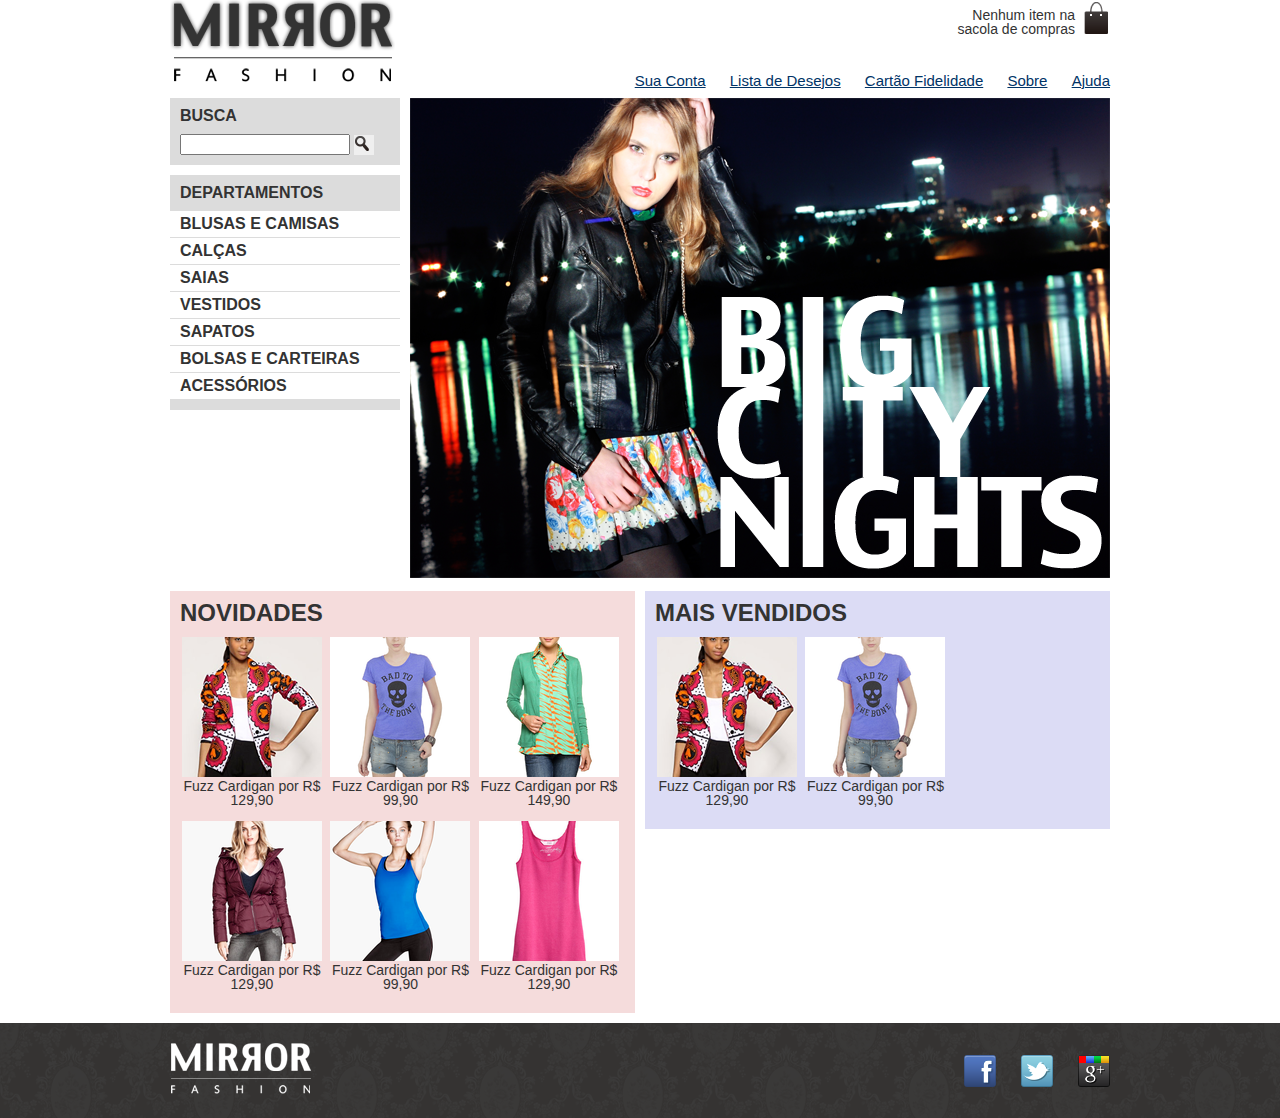
<file: index.html>
<!DOCTYPE html>
<html lang="en">

<head>
    <meta charset="UTF-8">
    <meta name="viewport" content="width=device-width">
    <title>Mirror Fashion</title>
    <link rel="stylesheet" href="css/reset.css">
    <link rel="stylesheet" href="css/estilos.css">
</head>

<body>
    
    <header class="container">
        <h1><img src="img/logo.png" alt="Logo da Mirror Fashion"></h1>
        <p class="sacola">
            Nenhum item na sacola de compras
        </p>
        <nav class="menu-opcoes">
            <ul>
                <li><a href="#">Sua Conta</a></li>
                <li><a href="#">Lista de Desejos</a></li>
                <li><a href="#">Cartão Fidelidade</a></li>
                <li><a href="sobre.html">Sobre</a></li>
                <li><a href="#">Ajuda</a></li>
            </ul>
        </nav>
    </header>
    <div class="container destaque">
        <section class="busca">
            <h2>Busca</h2>
            <form>
                <input type="search">
                <button>Buscar</button>
            </form>
        </section>
        <!-- fim .busca -->
        <section class="menu-departamentos">
            <h2>Departamentos</h2>
            <nav>
                <ul>
                    <li><a href="#">Blusas e Camisas</a></li>
                    <li><a href="#">Calças</a></li>
                    <li><a href="#">Saias</a></li>
                    <li><a href="#">Vestidos</a></li>
                    <li><a href="#">Sapatos</a></li>
                    <li><a href="#">Bolsas e Carteiras</a></li>
                    <li><a href="#">Acessórios</a></li>
                </ul>
            </nav>
        </section>
        <!-- fim .menu-departamentos -->
        <section class="banner-destaque">
            <figure>
                <img src="img/destaque-home.png" alt="Promoção: Big City Night">
            </figure>
        </section>
        <!-- fim .banner-destaque -->
    </div>
    <!-- fim .container .destaque -->
    <div class="container paineis">
        <!-- os paineis de novidades e mais vendidos entrarão aqui dentro -->
        <section class="painel novidades">
            <h2>Novidades</h2>
            <ol>
                <!-- primeiro produto -->
                <li>
                    <a href="produto.html">
                        <figure>
                            <img src="img/produtos/miniatura1.png" alt="miniatura1">
                            <figcaption>Fuzz Cardigan por R$ 129,90</figcaption>
                        </figure>
                    </a>
                </li>
                <!-- fim do primeiro produto -->
                <!-- segundo produto -->
                <li>
                    <a href="produto.html">
                        <figure>
                            <img src="img/produtos/miniatura2.png" alt="miniatura2">
                            <figcaption>Fuzz Cardigan por R$ 99,90</figcaption>
                        </figure>
                    </a>
                </li>
                <!-- fim do segundo produto -->
                <!-- terceiro produto -->
                <li>
                    <a href="produto.html">
                        <figure>
                            <img src="img/produtos/miniatura3.png" alt="miniatura3">
                            <figcaption>Fuzz Cardigan por R$ 149,90</figcaption>
                        </figure>
                    </a>
                </li>
                <!-- fim do terceiro produto -->
                <!-- quarto produto -->
                <li>
                    <a href="produto.html">
                        <figure>
                            <img src="img/produtos/miniatura4.png" alt="miniatura4">
                            <figcaption>Fuzz Cardigan por R$ 129,90</figcaption>
                        </figure>
                    </a>
                </li>
                <!-- fim do quarto produto -->
                <!-- quinto produto -->
                <li>
                    <a href="produto.html">
                        <figure>
                            <img src="img/produtos/miniatura5.png" alt="miniatura5">
                            <figcaption>Fuzz Cardigan por R$ 99,90</figcaption>
                        </figure>
                    </a>
                </li>
                <!-- fim do quinto produto -->
                <!-- sexto produto -->
                <li>
                    <a href="produto.html">
                        <figure>
                            <img src="img/produtos/miniatura6.png" alt="miniatura6">
                            <figcaption>Fuzz Cardigan por R$ 129,90</figcaption>
                        </figure>
                    </a>
                </li>
                <!-- fim do sexto produto -->
                <!-- coloque mais produtos aqui! -->
            </ol>
        </section>
        <section class="painel mais-vendidos">
            <h2>Mais Vendidos</h2>
            <ol>
                <ol>
                    <!-- primeiro produto -->
                    <li>
                        <a href="produto.html">
                            <figure>
                                <img src="img/produtos/miniatura1.png" alt="miniatura1">
                                <figcaption>Fuzz Cardigan por R$ 129,90</figcaption>
                            </figure>
                        </a>
                    </li>
                    <!-- fim do primeiro produto -->
                    <!-- segundo produto -->
                    <li>
                        <a href="produto.html">
                            <figure>
                                <img src="img/produtos/miniatura2.png" alt="miniatura2">
                                <figcaption>Fuzz Cardigan por R$ 99,90</figcaption>
                            </figure>
                        </a>
                    </li>
                    <!-- fim do segundo produto -->

                </ol>
            </ol>
        </section>
    </div>
    <!-- fim .container .paineis -->
    <footer>
        <div class="container">
            <img src="img/logo-rodape.png" alt="Logo da Mirror Fashion">
            <ul class="social">
                <li><a href="http://facebook.com/mirrorfashion">Facebook</a></li>
                <li><a href="http://twitter.com/mirrorfashion">Twitter</a></li>
                <li><a href="http://plus.google.com/mirrorfashion">Google+</a></li>
            </ul>
        </div>
    </footer>

</body>

</html>
</file>
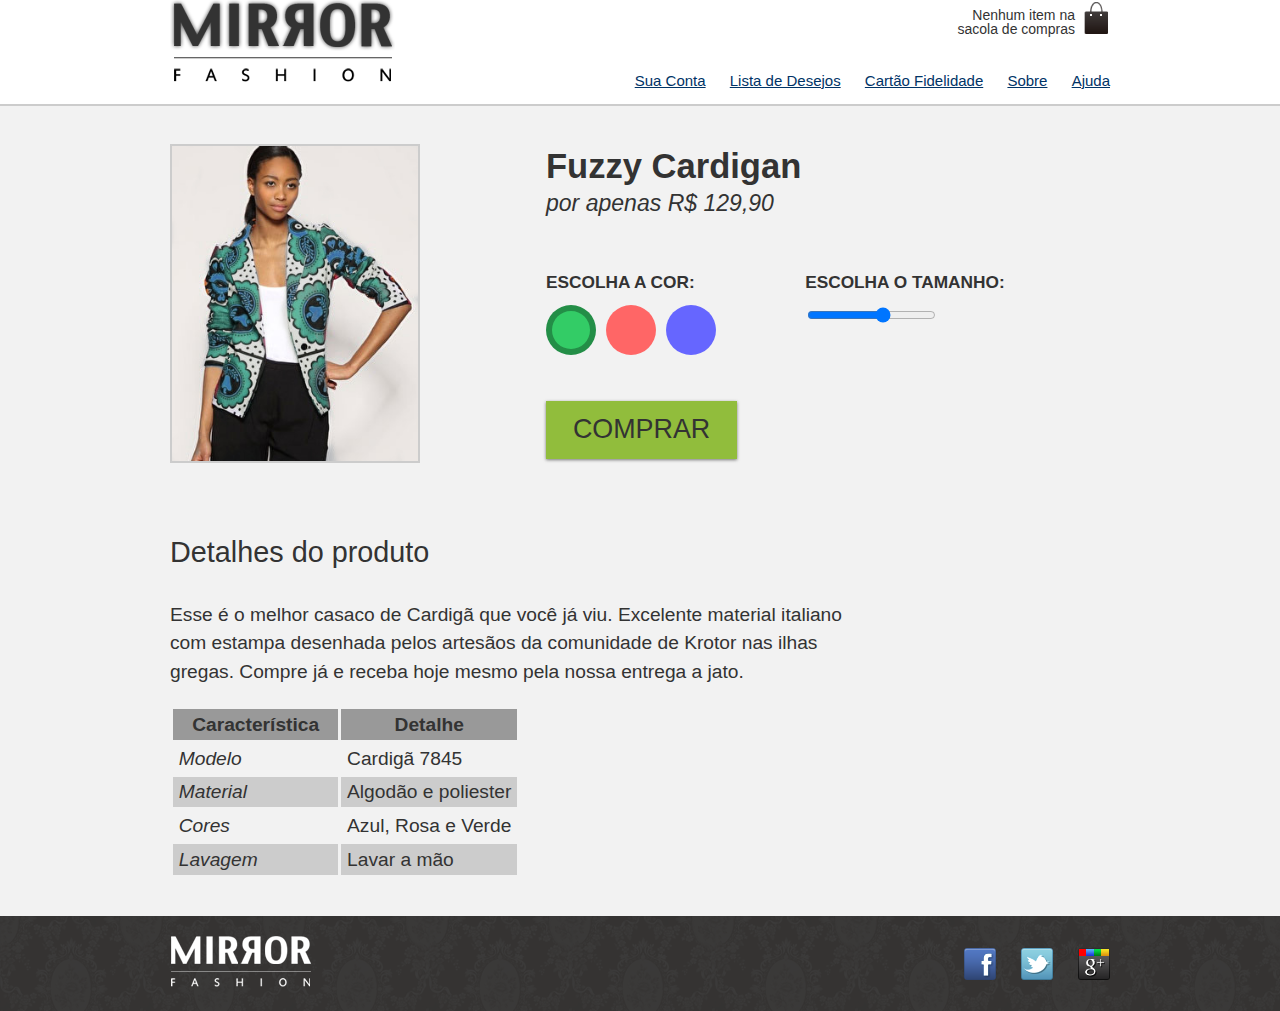
<file: produto.html>
<!DOCTYPE html>
<html>

<head>
    <meta charset="utf-8">
    <meta name="viewport" content="width=device-width">
    <title>Mirror Fashion</title>
    <link rel="stylesheet" href="css/reset.css">
    <link rel="stylesheet" href="css/estilos.css">
    <link rel="stylesheet" href="css/produto.css">
</head>

<body>

    <header class="container">
        <h1>
            <img src="img/logo.png" alt="Logo da Mirror Fashion">
        </h1>
        <p class="sacola">
            Nenhum item na sacola de compras
        </p>
        <nav class="menu-opcoes">
            <ul>
                <li><a href="#">Sua Conta</a></li>
                <li><a href="#">Lista de Desejos</a></li>
                <li><a href="#">Cartão Fidelidade</a></li>
                <li><a href="sobre.html">Sobre</a></li>
                <li><a href="#">Ajuda</a></li>
            </ul>
        </nav>
    </header>
    <!-- adicionar o conteúdo da página -->

    <div class="produto-back">
        <div class="container">
            <div class="produto">
                <h1>Fuzzy Cardigan</h1>
                <p>por apenas R$ 129,90</p>
                <form>
                    <fieldset class="cores">
                        <legend>Escolha a cor:</legend>
                        <input type="radio" name="cor" value="verde" id="verde" checked>
                        <label for="verde">
                            <img src="img/produtos/foto1-verde.png" alt="Produto na cor verde">
                        </label>
                        <input type="radio" name="cor" value="rosa" id="rosa">
                        <label for="rosa">
                            <img src="img/produtos/foto1-rosa.png" alt="Produto na cor rosa">
                        </label>
                        <input type="radio" name="cor" value="azul" id="azul">
                        <label for="azul">
                            <img src="img/produtos/foto1-azul.png" alt="Produto na cor azul">
                        </label>
                    </fieldset>
                    <fieldset class="tamanhos">
                        <legend>Escolha o tamanho:</legend>
                        <input type="range" min="36" max="46" value="42" step="2" name="tamanho" id="tamanho">
                    </fieldset>
                    <button class="comprar">Comprar</button>
                </form>
            </div>
            <div class="detalhes">
                <h2>Detalhes do produto</h2>
                <p>Esse é o melhor casaco de Cardigã que você já viu. Excelente
                    material italiano com estampa desenhada pelos artesãos da
                    comunidade de Krotor nas ilhas gregas. Compre já e receba hoje
                    mesmo pela nossa entrega a jato.</p>
                <table>
                    <thead>
                        <tr>
                            <th>Característica</th>
                            <th>Detalhe</th>
                        </tr>
                    </thead>
                    <tbody>
                        <tr>
                            <td>Modelo</td>
                            <td>Cardigã 7845</td>
                        </tr>
                        <tr>
                            <td>Material</td>
                            <td>Algodão e poliester</td>
                        </tr>
                        <tr>
                            <td>Cores</td>
                            <td>Azul, Rosa e Verde</td>
                        </tr>
                        <tr>
                            <td>Lavagem</td>
                            <td>Lavar a mão</td>
                        </tr>
                    </tbody>
                </table>
            </div>
        </div>
    </div>

    <footer>
        <div class="container">
            <img src="img/logo-rodape.png" alt="Logo da Mirror Fashion">
            <ul class="social">
                <li><a href="http://facebook.com/mirrorfashion">Facebook</a></li>
                <li><a href="http://twitter.com/mirrorfashion">Twitter</a></li>
                <li><a href="http://plus.google.com/mirrorfashion">Google+</a></li>
            </ul>
        </div>
    </footer>

</body>

</html>
</file>
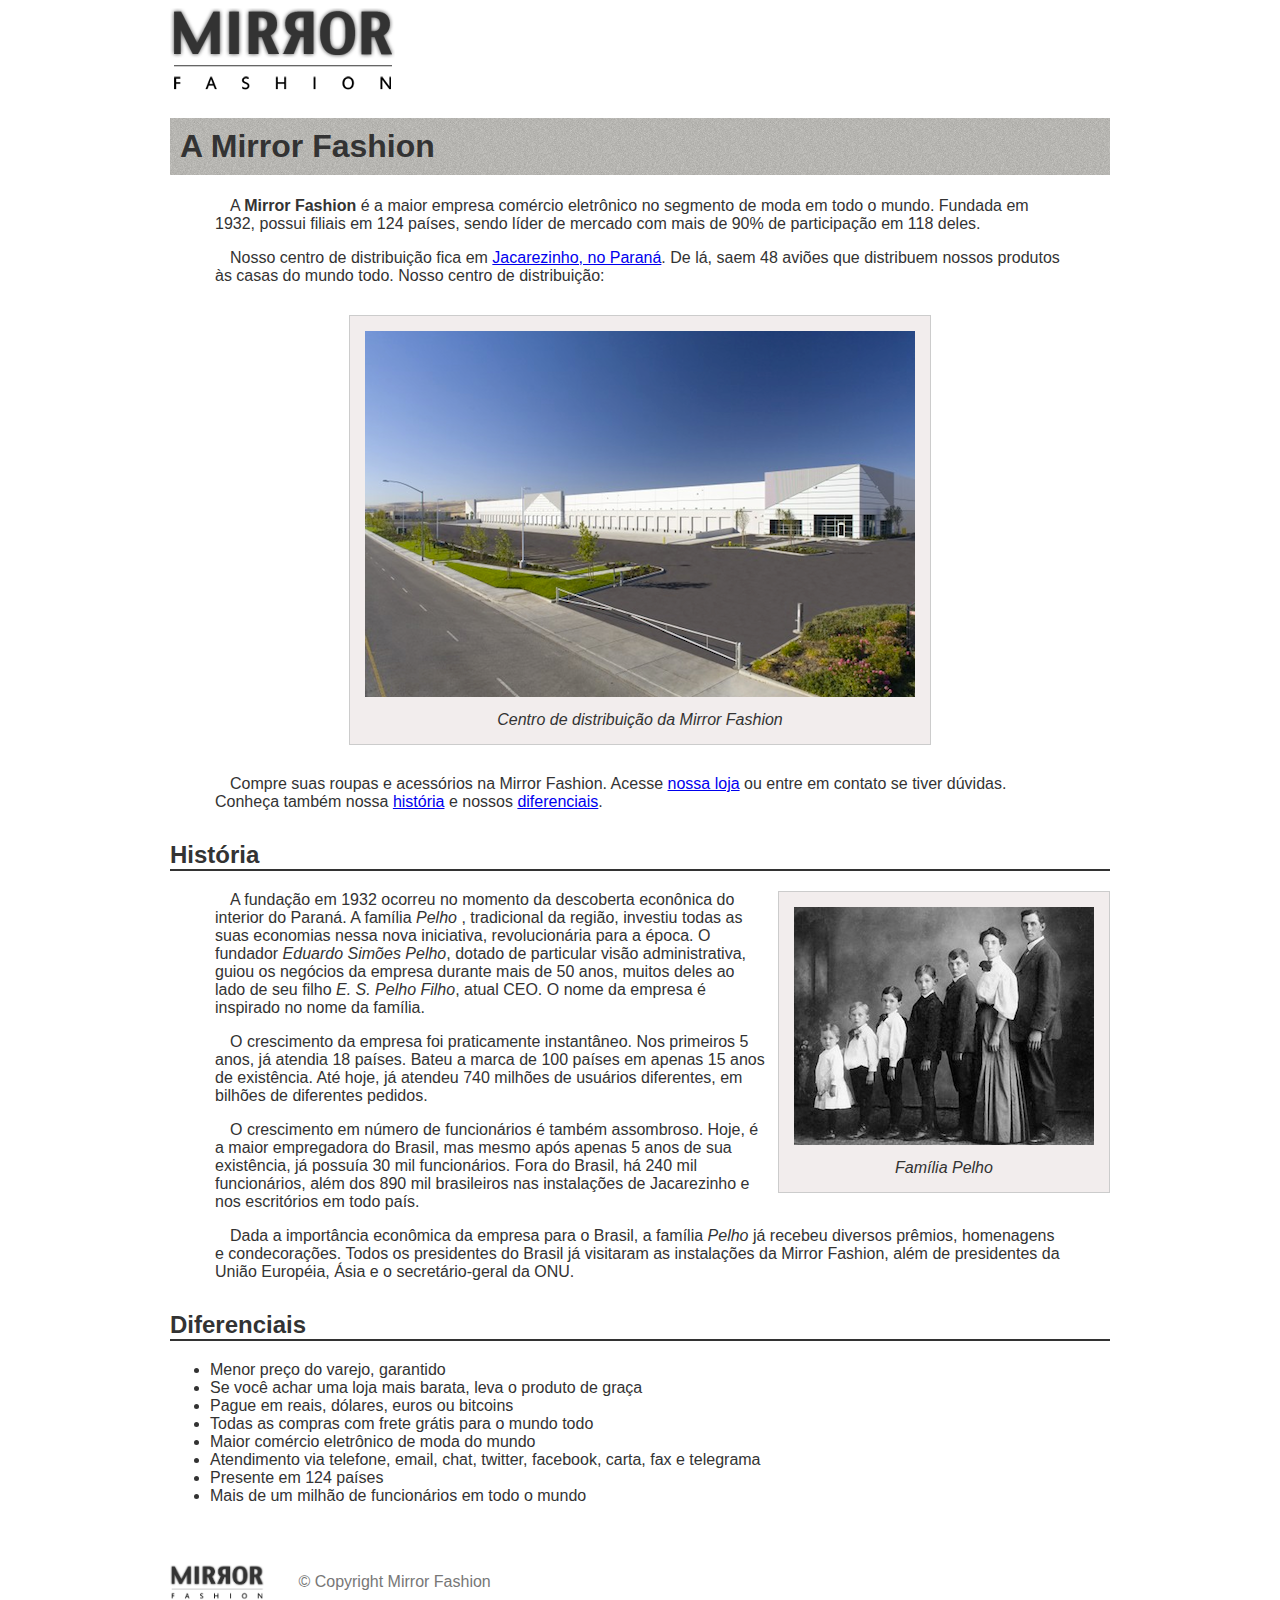
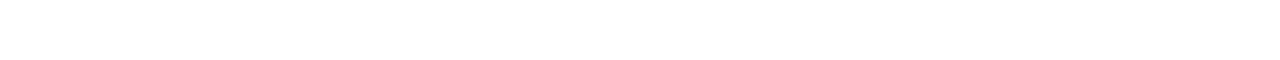
<file: sobre.html>
<!DOCTYPE html>
<html lang="pt-br">

<head>
    <meta charset="UTF-8">
    <title>Sobre a Mirror Fashion</title>
    <link rel="stylesheet" href="css/sobre.css">
</head>

<body>
    <img src="img/logo.png" alt="Logo da Mirror Fashion">
    <h1>A Mirror Fashion</h1>

    <p>A <strong> Mirror Fashion </strong> é a maior empresa comércio eletrônico no segmento de moda em todo o mundo.
        Fundada em 1932, possui filiais em 124 países, sendo líder de mercado com mais de 90% de
        participação em 118 deles.</p>

    <p>Nosso centro de distribuição fica em <a href="https://maps.google.com.br/?q=Jacarezinho">Jacarezinho, no
            Paraná</a>.
        De lá, saem 48 aviões que
        distribuem nossos produtos às casas do mundo todo. Nosso centro de distribuição:</p>

    <figure id="centro-distribuicao">
        <img src="img/centro-distribuicao.png" alt="Foto do centro de distribuição da Mirror Fashion">
        <figcaption>Centro de distribuição da Mirror Fashion</figcaption>
    </figure>

    <p>Compre suas roupas e acessórios na Mirror Fashion. Acesse <a href="index.html">nossa loja</a> ou entre em contato
        se tiver dúvidas. Conheça também nossa <a href="#historia">história</a> e
        nossos <a href="#diferenciais">diferenciais</a>.</p>

    <h2 id="historia">História</h2>

    <figure id="familia-pelho">
        <img src="img/familia-pelho.jpg" alt="Foto da família Pelho">
        <figcaption>Família Pelho</figcaption>
    </figure>

    <p>A fundação em 1932 ocorreu no momento da descoberta econônica do interior do Paraná. A
        família <em> Pelho </em>, tradicional da região, investiu todas as suas economias nessa nova iniciativa,
        revolucionária para a época. O fundador <em>Eduardo Simões Pelho</em>, dotado de particular visão
        administrativa, guiou os negócios da empresa durante mais de 50 anos, muitos deles ao lado
        de seu filho <em>E. S. Pelho Filho</em>, atual CEO. O nome da empresa é inspirado no nome da família.</p>

    <p>O crescimento da empresa foi praticamente instantâneo. Nos primeiros 5 anos, já atendia 18 países.
        Bateu a marca de 100 países em apenas 15 anos de existência. Até hoje, já atendeu 740 milhões
        de usuários diferentes, em bilhões de diferentes pedidos.</p>

    <p>O crescimento em número de funcionários é também assombroso. Hoje, é a maior empregadora do
        Brasil, mas mesmo após apenas 5 anos de sua existência, já possuía 30 mil funcionários. Fora do
        Brasil, há 240 mil funcionários, além dos 890 mil brasileiros nas instalações de Jacarezinho e
        nos escritórios em todo país.</p>

    <p>Dada a importância econômica da empresa para o Brasil, a família <em>Pelho</em> já recebeu diversos prêmios,
        homenagens e condecorações. Todos os presidentes do Brasil já visitaram as instalações da Mirror
        Fashion, além de presidentes da União Européia, Ásia e o secretário-geral da ONU.</p>

    <h2 id="diferenciais">Diferenciais</h2>
    <ul>
        <li>Menor preço do varejo, garantido</li>
        <li>Se você achar uma loja mais barata, leva o produto de graça</li>
        <li>Pague em reais, dólares, euros ou bitcoins</li>
        <li>Todas as compras com frete grátis para o mundo todo</li>
        <li>Maior comércio eletrônico de moda do mundo</li>
        <li>Atendimento via telefone, email, chat, twitter, facebook, carta, fax e telegrama</li>
        <li>Presente em 124 países</li>
        <li>Mais de um milhão de funcionários em todo o mundo</li>
    </ul>

    <div id="rodape">
        <img src="img/logo.png" alt="Logo da Mirror Fashion">
        &copy; Copyright Mirror Fashion
    </div>
</body>

</html>
</file>
<file: css/estilos.css>
.sacola {
    background-image: url(../img/sacola.png);
    background-repeat: no-repeat;
    background-position: top right;
    font-size: 14px;
    padding-right: 35px;
    text-align: right;
    width: 140px;
    padding-top: 8px;
    position: absolute;
    top: 0;
    right: 0;
}
.menu-opcoes ul {
    font-size: 15px;
}
.menu-opcoes a {
    color: #003366;
}

body {
    color: #333333;
    font-family: "Lucida Sans Unicode", "Lucida Grande", sans-serif;
}

.menu-opcoes ul li {
    display: inline;
    margin-left: 20px;
}

.container {
    margin: 0 auto;
    width: 940px;
}

header {
    position: relative;
    }
.menu-opcoes {
    position: absolute;
    bottom: 0;
    right: 0;
}

.busca,
.menu-departamentos {
    background-color: #DCDCDC;
    font-weight: bold;
    text-transform: uppercase;
    margin-right: 10px;
    width: 230px;
    float: left;
}
.busca h2,
.busca form,
.menu-departamentos h2 {
    margin: 10px;
}
.menu-departamentos li {
    background-color: white;
    margin-bottom: 1px;
    padding: 5px 10px;
}
.menu-departamentos a {
    color: #333333;
    text-decoration: none;
}

.menu-departamentos {
    clear: left;
    margin-top: 10px;
    padding-bottom: 10px;
}
.busca input[type=search] {
    width: 170px;
}
.destaque {
    margin-top: 10px;
}
.painel {
    margin: 10px 0;
    padding: 10px;
    width: 445px;
}
.novidades {
    float: left;
}
.mais-vendidos {
    float: right;
}
.painel li {
    display: inline-block;
    vertical-align: top;
    width: 140px;
    margin: 2px;
    padding-bottom: 10px;
}

.painel h2 {
    font-size: 24px;
    font-weight: bold;
    text-transform: uppercase;
    margin-bottom: 10px;
}
.painel a {
    color: #333;
    font-size: 14px;
    text-align: center;
    text-decoration: none;
}
.novidades {
    background-color: #F5DCDC;
}
.mais-vendidos {
    background-color: #DCDCF5;
}
footer {
    background-image: url(../img/fundo-rodape.png);
    clear: both;
}
.social a {
    /* tamanho da imagem */
    height: 32px;
    width: 32px;
    /* image replacement */
    display: block;
    text-indent: -9999px;
}
.social a[href*="facebook.com"] {
    background-image: url(../img/facebook.png);
}
.social a[href*="twitter.com"] {
    background-image: url(../img/twitter.png);
}
.social a[href*="plus.google.com"] {
    background-image: url(../img/googleplus.png);
}
footer {
    padding: 20px 0;
}
footer .container {
    position: relative;
}
.social {
    position: absolute;
    top: 12px;
    right: 0;
}
.social li {
    float: left;
    margin-left: 25px;
}
.busca button {
    /* adicionando imagem */
    background-image: url(../img/busca.png);
    background-repeat: no-repeat;
    border: none;
    /* tamanho da imagem */
    width: 20px;
    height: 20px;
    /* imagem replacement */
    text-indent: -9999px;
}

@media (max-width: 939px) {
    /* adicionar aqui os novos estilos para mobile */
    .container {
        width: 96%;
    }

    header h1 {
    text-align: center;
    }
    header h1 img {
    max-width: 50%;
    }
    .sacola {
    display: none;
    }
    .menu-opcoes {
    position: static;
    text-align: center;
    }
    .menu-opcoes ul li {
        display: inline-block;
        margin: 5px;
    }
    .busca,
    .menu-departamentos,
    .banner-destaque img {
        margin-right: 0;
        width: 100%;
    }
    .painel {
        width: auto;
    }
    .painel li {
        width: 30%;
    }
    .painel img {
        width: 100%;
    }
}
</file>
<file: css/produto.css>
.cores label::after {
    border: 6px solid rgba(0,0,0,0);
    transition: 1s;
}
.cores label:hover::after {
    border: 6px solid rgba(0,0,0,0.1);
}
.cores label::after {
    content: '';
    display: block;
    border-radius: 50%;
    width: 50px;
    height: 50px;
}
label[for=verde]::after {
    background-color: #33CC66;
}
label[for=rosa]::after {
    background-color: #FF6666;
}
label[for=azul]::after {
    background-color: #6666FF;
}
.cores input:checked + label::after {
    border: 6px solid rgba(0,0,0,0.3);
}
.cores input:checked + label::after {
    border: 6px solid rgba(0,0,0,0.3);
}
.cores label::after {
    box-sizing: border-box;
}
.cores input[type=radio] {
    display: none;
}
.cores input:not(:checked) + label img {
    display: none;
}
.cores label::after {
    position: absolute;
    top: 30px;
}
.cores {
    position: relative;
    padding-top: 90px;
}
label[for=verde]::after {
    left: 0;
}
label[for=rosa]::after {
    left: 60px;
}
label[for=azul]::after {
    left: 120px;
}
.cores legend {
    position: absolute;
    top: 0;
    left: 0;
}
.cores label img {
    display: block;
    max-width: 100%;
}
.produto {
    color: #333;
    line-height: 1.3;
    margin-top: 2em;
}
.produto h1 {
    font-size: 1.8em;
    font-weight: bold;
}
.produto p {
    font-size: 1.2em;
    font-style: italic;
    margin-bottom: 1em;
}
.produto legend {
    display: block;
    font: bold 0.9em/2.5 Arial;
    text-transform: uppercase;
}
.comprar {
    background: #91BD3C;
    border: none;
    color: #333;
    font-size: 1.4em;
    text-transform: uppercase;
    box-shadow: 0 1px 3px #777;
    display: block;
    padding: 0.5em 1em;
    margin: 1em 0;
}
.cores label::after {
    cursor: pointer;
}

@media (min-width: 630px) {
    .produto {
        /* a foto vai se posicionar absolutamente com relação a esse elemento,
        por isso preciso estar posicionado */
        position: relative;
        /* deixar 40% de espaço em branco na esquerda para foto ocupar */
        padding-left: 40%;
    }
    .cores {
        /* estava relative antes; reinicio para static para evitar que a foto se posicione com relaçã
        o a mim */
        position: static;
        /* zerando o padding-top que tinha antes e não preciso mais */
        padding: 0;
    }
    .cores legend {
        /* estava absolute antes, para ter o mesmo comportamento no Chrome e no Firefox;
        agora podemos voltar ao fluxo da página */
        position: static;
    }
    .cores label img {
        /* imagem se posiciona absolutamente à esquerda com relação ao .produto */
        position: absolute;
        top: 0;
        left: 0;
    }
    .cores label:after {
        /* as bolinhas coloridas tinham posição absoluta e não precisamos mais,
        basta flutuar uma do lado da outra */
        position: static;
        float: left;
    }
    .cores label img {
        max-width: 35%;
        max-height: 100%;
    }
    .produto {
        font-size: 1.2em;
    }
    .cores label::after {
        margin-right: 10px;
    }
    fieldset {
        display: inline-block;
        vertical-align: top;
        margin: 1em 0;
        min-width: 240px;
        width: 45%;
    }
}

.detalhes {
    padding: 2em 0;
}
.detalhes h2 {
    font-size: 1.5em;
    line-height: 2;
}
.detalhes p {
    margin: 1em 0;
    font-size: 1em;
    line-height: 1.5;
    max-width: 36em;
}
@media (min-width: 500px) {
    .detalhes {
        font-size: 1.2em;
    }
}

table {
    border-spacing: 0.2em;
    border-collapse: separate;
}
thead {
    background-color: #999;
}
thead th {
    font-weight: bold;
    padding: 0.3em 1em;
    text-align: center;
}
td {
    padding: 0.3em;
}
tr:nth-child(2n) {
    background-color: #CCC;
}
td:first-child {
    font-style: italic;
}
.produto-back {
    background-color: #F2F2F2;
    margin-top: 1em;
    border-top: 2px solid #CCC;
}
.cores label img {
    border: 2px solid #CCC;
}
</file>
<file: css/sobre.css>
body {
    color: #333333;
    font-family: "Lucida Sans Unicode", "Lucida Grande", sans-serif;
    margin-left: auto;
    margin-right: auto;
    width: 940px;
}

h1 {
    background-image: url(../img/sobre-background.jpg);
    padding: 10px;
}

h2 {
    border-bottom: 2px solid #333333;
    margin-top: 30px;
}

figure {
    background-color: #F2EDED;
    border: 1px solid /*solid dashed dotted double groove*/ #ccc;
    text-align: center;
    padding: 15px;
    margin: 30px;
}


#centro-distribuicao {
    margin-left: auto;
    margin-right: auto;
    width: 550px;
    /*float: left;*/
}

figcaption {
    font-style: italic;
    margin-top: 10px;
}

p {
    padding: 0 45px;
    text-indent: 15px;
}

#familia-pelho {
    float: right /*left*/;
    margin: 0 0 10px 10px;
}

#rodape {
    color: #777;
    margin: 30px 0;
    padding: 30px 0;
    }

#rodape img {
    margin-right: 30px;
    vertical-align: middle;
    width: 94px;
}
</file>
